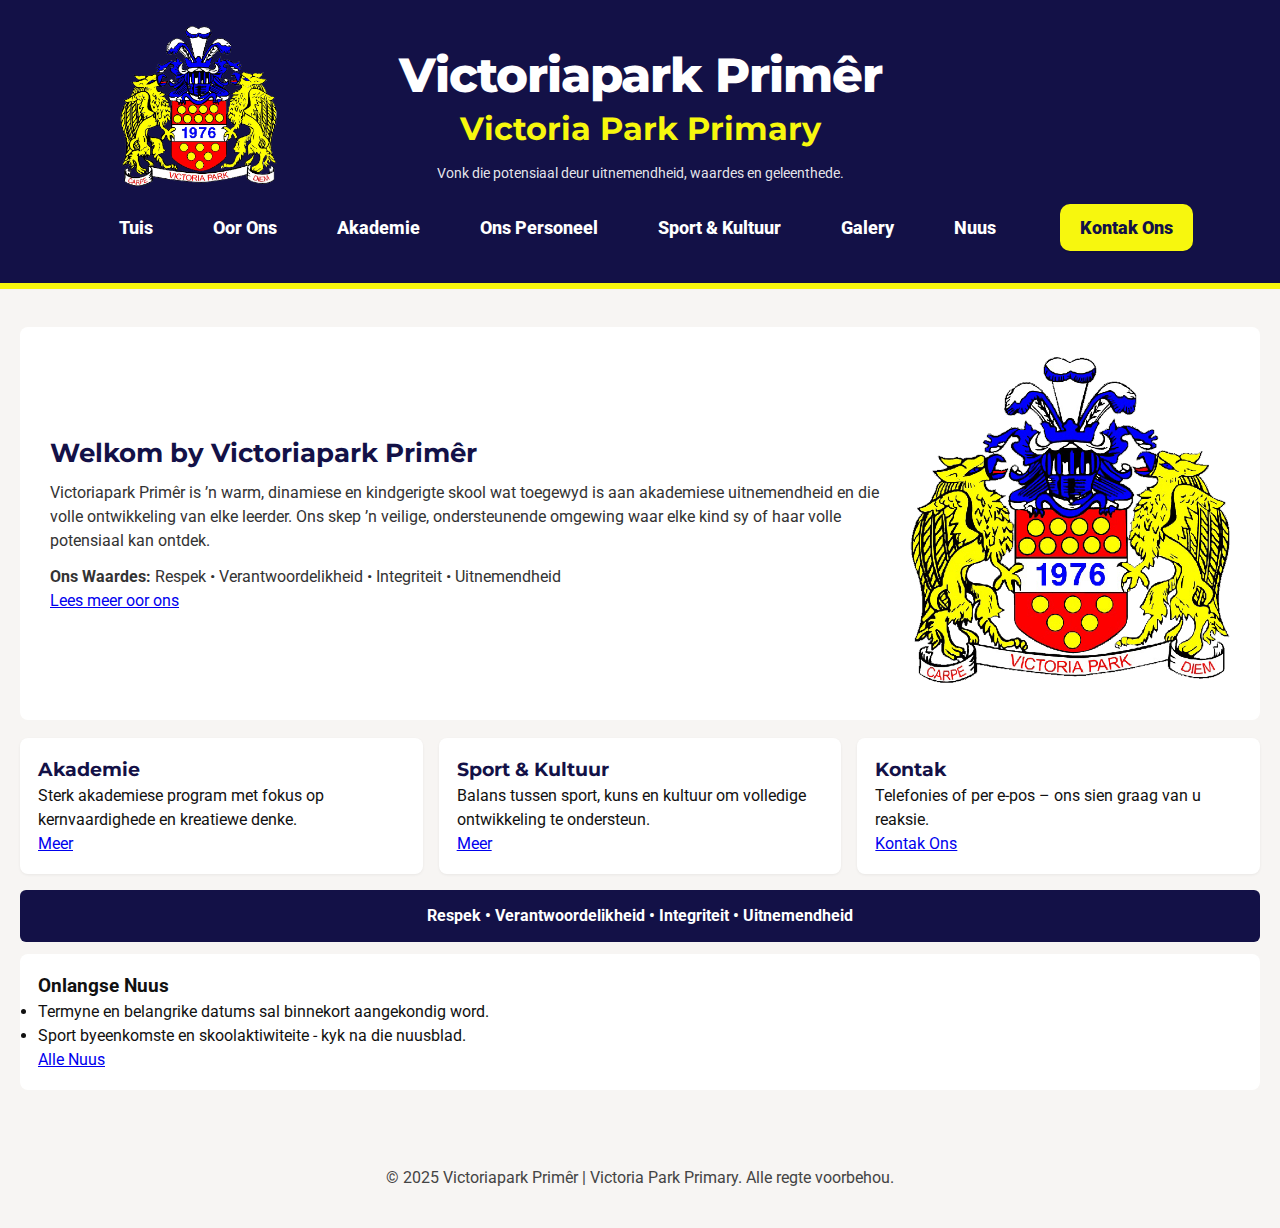
<file: index.html>
<!doctype html>
<html lang="af">
<head>
<meta charset="utf-8">
<meta name="viewport" content="width=device-width,initial-scale=1">
<title>Victoriapark Primêr - Tuis</title>
<link rel="stylesheet" href="assets/css/style.css">
</head>
<body>
<header class="header">
  <div class="container">
    <!-- top row: left logo | centered bilingual title | spacer the same width as logo -->
<div class="header-top">

  <a href="index.html" class="logo-link">
    <img src="assets/images/logo.png" alt="Victoria Park Logo" class="logo">
  </a>

  <div class="site-title">
    <h1 class="school-af">Victoriapark Primêr</h1>
    <h2 class="school-en">Victoria Park Primary</h2>
    <p class="tagline">Vonk die potensiaal deur uitnemendheid, waardes en geleenthede.</p>
  </div>

  <div class="logo-spacer" aria-hidden="true"></div>

</div>


    <!-- nav row: centered items, with Kontakt pinned at the far right -->
    <nav class="main-nav" role="navigation" aria-label="Main navigation">
      <a href="index.html">Tuis</a>
      <a href="about.html">Oor Ons</a>
      <a href="academics.html">Akademie</a>
      <a href="staff.html">Ons Personeel</a>
      <a href="sports.html">Sport &amp; Kultuur</a>
      <a href="gallery.html">Galery</a>
      <a href="news.html">Nuus</a>

      <!-- this button will be visually pinned to the right -->
      <a class="btn-yellow" href="contact.html">Kontak Ons</a>
    </nav>
  </div>

  <!-- thin yellow divider under the header -->
  <div class="header-bottom-line" aria-hidden="true"></div>
</header>

<main class="container">
  <section class="hero">
    <div class="hero-text">
      <h2>Welkom by Victoriapark Primêr</h2>
      <p>Victoriapark Primêr is ’n warm, dinamiese en kindgerigte skool wat toegewyd is aan akademiese uitnemendheid en die volle ontwikkeling van elke leerder. Ons skep ’n veilige, ondersteunende omgewing waar elke kind sy of haar volle potensiaal kan ontdek.</p>
      <p style="margin-top:12px"><strong>Ons Waardes:</strong> Respek • Verantwoordelikheid • Integriteit • Uitnemendheid</p>
      <p><a class="btn-yellow" href="about.html">Lees meer oor ons</a></p>
    </div>
    <div class="hero-image">
      <img src="assets/images/logo.png" alt="Skool Logo">
    </div>
  </section>

  <section class="info-row">
    <div class="card">
      <h3>Akademie</h3>
      <p>Sterk akademiese program met fokus op kernvaardighede en kreatiewe denke.</p>
      <p><a href="academics.html">Meer</a></p>
    </div>
    <div class="card">
      <h3>Sport & Kultuur</h3>
      <p>Balans tussen sport, kuns en kultuur om volledige ontwikkeling te ondersteun.</p>
      <p><a href="sports.html">Meer</a></p>
    </div>
    <div class="card">
      <h3>Kontak</h3>
      <p>Telefonies of per e-pos – ons sien graag van u reaksie.</p>
      <p><a href="contact.html">Kontak Ons</a></p>
    </div>
  </section>

  <div class="values">Respek • Verantwoordelikheid • Integriteit • Uitnemendheid</div>

  <section class="section">
    <h3>Onlangse Nuus</h3>
    <ul>
      <li>Termyne en belangrike datums sal binnekort aangekondig word.</li>
      <li>Sport byeenkomste en skoolaktiwiteite - kyk na die nuusblad.</li>
    </ul>
    <p><a href="news.html">Alle Nuus</a></p>
  </section>

</main>
<footer class="footer">
  <div class="container">
    <p>© 2025 Victoriapark Primêr | Victoria Park Primary. Alle regte voorbehou.</p>
  </div>
</footer>

</body>
</html>
</file>
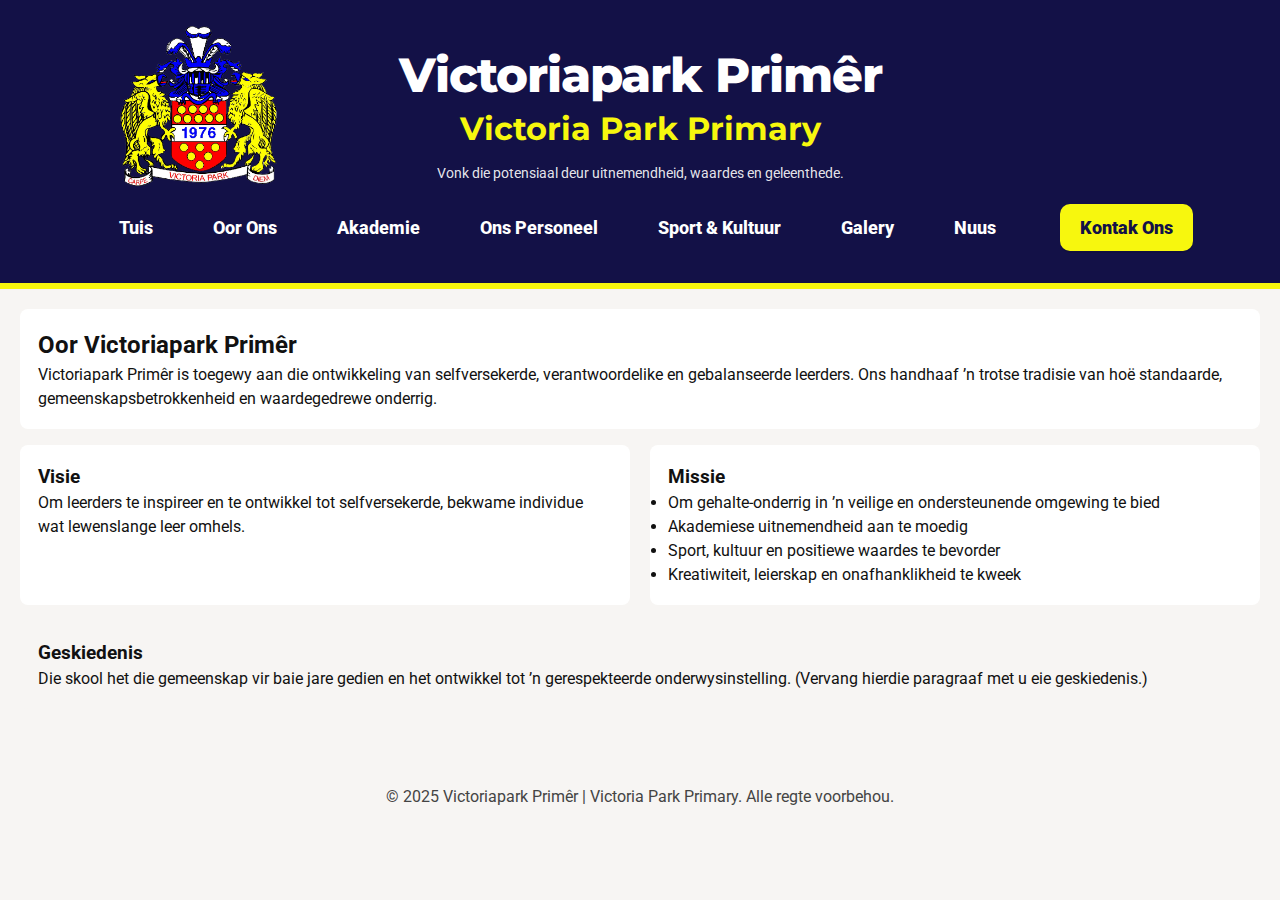
<file: about.html>
<!doctype html>
<html lang="af">
<head>
<meta charset="utf-8">
<meta name="viewport" content="width=device-width,initial-scale=1">
<title>Oor Ons - Victoriapark Primêr</title>
<link rel="stylesheet" href="assets/css/style.css">
</head>
<body>
<header class="header">
  <div class="container">
    <!-- top row: left logo | centered bilingual title | spacer the same width as logo -->
   <div class="header-top">

  <a href="index.html" class="logo-link">
    <img src="assets/images/logo.png" alt="Victoria Park Logo" class="logo">
  </a>

  <div class="site-title">
    <h1 class="school-af">Victoriapark Primêr</h1>
    <h2 class="school-en">Victoria Park Primary</h2>
    <p class="tagline">Vonk die potensiaal deur uitnemendheid, waardes en geleenthede.</p>
  </div>

  <div class="logo-spacer" aria-hidden="true"></div>
</div>


    <!-- nav row: centered items, with Kontakt pinned at the far right -->
    <nav class="main-nav" role="navigation" aria-label="Main navigation">
      <a href="index.html">Tuis</a>
      <a href="about.html">Oor Ons</a>
      <a href="academics.html">Akademie</a>
      <a href="staff.html">Ons Personeel</a>
      <a href="sports.html">Sport &amp; Kultuur</a>
      <a href="gallery.html">Galery</a>
      <a href="news.html">Nuus</a>

      <!-- this button will be visually pinned to the right -->
      <a class="btn-yellow" href="contact.html">Kontak Ons</a>
    </nav>
  </div>

  <!-- thin yellow divider under the header -->
  <div class="header-bottom-line" aria-hidden="true"></div>
</header>


<main class="container">
  <section class="section">
    <h2>Oor Victoriapark Primêr</h2>
    <p>Victoriapark Primêr is toegewy aan die ontwikkeling van selfversekerde, verantwoordelike en gebalanseerde leerders. Ons handhaaf ’n trotse tradisie van hoë standaarde, gemeenskapsbetrokkenheid en waardegedrewe onderrig.</p>
  </section>

  <div class="two-col">
    <div class="section">
      <h3>Visie</h3>
      <p>Om leerders te inspireer en te ontwikkel tot selfversekerde, bekwame individue wat lewenslange leer omhels.</p>
    </div>
    <div class="section">
      <h3>Missie</h3>
      <ul>
        <li>Om gehalte-onderrig in ’n veilige en ondersteunende omgewing te bied</li>
        <li>Akademiese uitnemendheid aan te moedig</li>
        <li>Sport, kultuur en positiewe waardes te bevorder</li>
        <li>Kreatiwiteit, leierskap en onafhanklikheid te kweek</li>
      </ul>
    </div>
  </div>

  <section class="section" style="margin-top:12px;background:var(--light)">
    <h3>Geskiedenis</h3>
    <p>Die skool het die gemeenskap vir baie jare gedien en het ontwikkel tot ’n gerespekteerde onderwysinstelling. (Vervang hierdie paragraaf met u eie geskiedenis.)</p>
  </section>

</main>
<footer class="footer">
  <div class="container">
    <p>© 2025 Victoriapark Primêr | Victoria Park Primary. Alle regte voorbehou.</p>
  </div>
</footer>

</body>
</html>
</file>
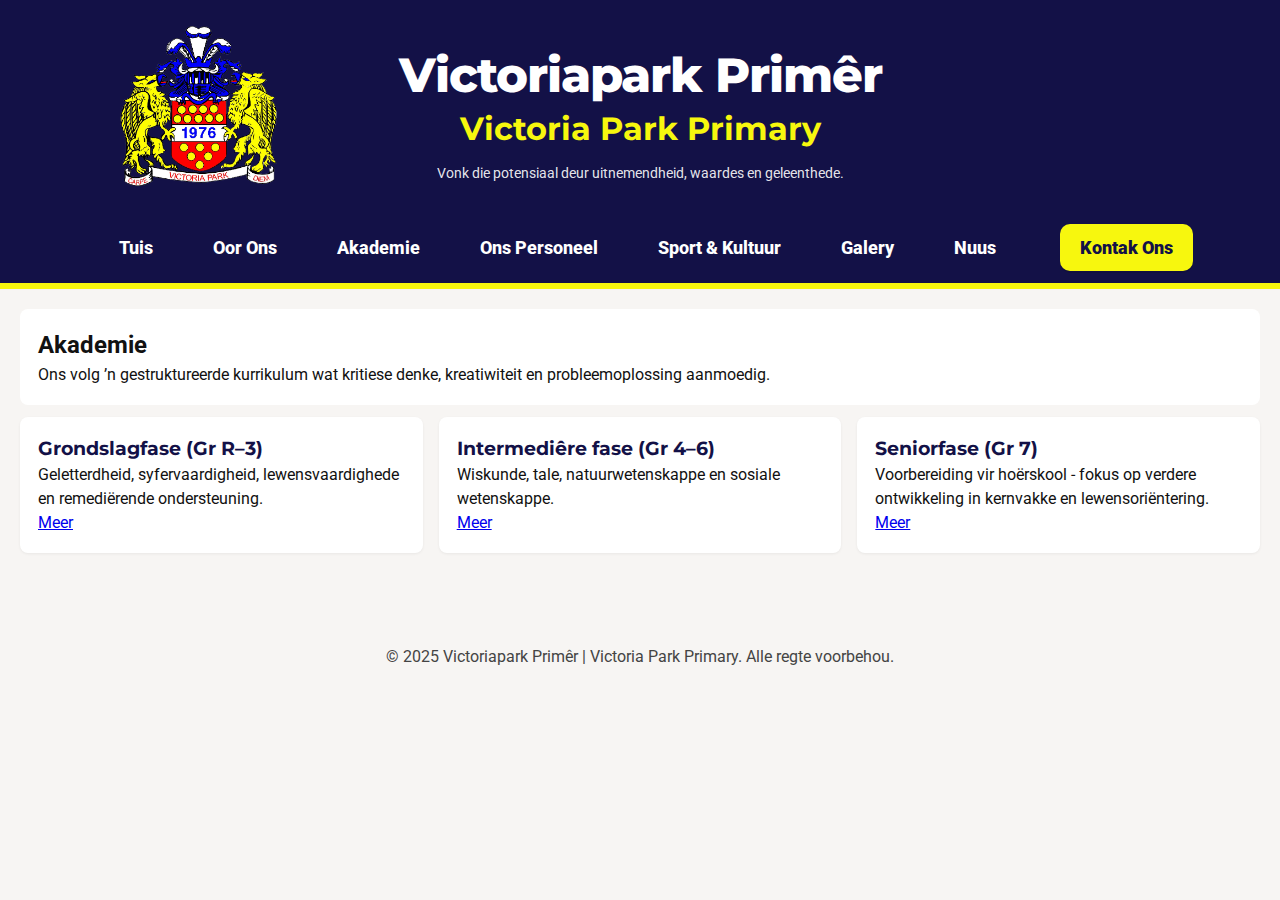
<file: academics.html>
<!doctype html>
<html lang="af">
<head>
<meta charset="utf-8">
<meta name="viewport" content="width=device-width,initial-scale=1">
<title>Akademie - Victoriapark Primêr</title>
<link rel="stylesheet" href="assets/css/style.css">
</head>
<body>
<header class="header">
  <div class="container">
    <!-- top row: left logo | centered bilingual title | spacer the same width as logo -->
    <div class="header-top">

  <a href="index.html" class="logo-link">
    <img src="assets/images/logo.png" alt="Victoria Park Logo" class="logo">
  </a>

  <div class="site-title">
    <h1 class="school-af">Victoriapark Primêr</h1>
    <h2 class="school-en">Victoria Park Primary</h2>
    <p class="tagline">Vonk die potensiaal deur uitnemendheid, waardes en geleenthede.</p>
  </div>

  <div class="logo-spacer" aria-hidden="true"></div>
</div>


      <!-- spacer keeps the title perfectly centered while logo sits left -->
      <div class="logo-spacer" aria-hidden="true"></div>
    </div>

    <!-- nav row: centered items, with Kontakt pinned at the far right -->
    <nav class="main-nav" role="navigation" aria-label="Main navigation">
      <a href="index.html">Tuis</a>
      <a href="about.html">Oor Ons</a>
      <a href="academics.html">Akademie</a>
      <a href="staff.html">Ons Personeel</a>
      <a href="sports.html">Sport &amp; Kultuur</a>
      <a href="gallery.html">Galery</a>
      <a href="news.html">Nuus</a>

      <!-- this button will be visually pinned to the right -->
      <a class="btn-yellow" href="contact.html">Kontak Ons</a>
    </nav>
  </div>

  <!-- thin yellow divider under the header -->
  <div class="header-bottom-line" aria-hidden="true"></div>
</header>


<main class="container">
  <section class="section">
    <h2>Akademie</h2>
    <p>Ons volg ’n gestruktureerde kurrikulum wat kritiese denke, kreatiwiteit en probleemoplossing aanmoedig.</p>
  </section>

  <div class="info-row" style="margin-top:12px">
    <div class="card">
      <h3>Grondslagfase (Gr R–3)</h3>
      <p>Geletterdheid, syfervaardigheid, lewensvaardighede en remediërende ondersteuning.</p>
      <p><a href="foundation.html">Meer</a></p>
    </div>
    <div class="card">
      <h3>Intermediêre fase (Gr 4–6)</h3>
      <p>Wiskunde, tale, natuurwetenskappe en sosiale wetenskappe.</p>
      <p><a href="intermediate.html">Meer</a></p>
    </div>
    <div class="card">
      <h3>Seniorfase (Gr 7)</h3>
      <p>Voorbereiding vir hoërskool - fokus op verdere ontwikkeling in kernvakke en lewensoriëntering.</p>
      <p><a href="senior.html">Meer</a></p>
    </div>
  </div>

</main>
<footer class="footer">
  <div class="container">
    <p>© 2025 Victoriapark Primêr | Victoria Park Primary. Alle regte voorbehou.</p>
  </div>
</footer>

</body>
</html>
</file>
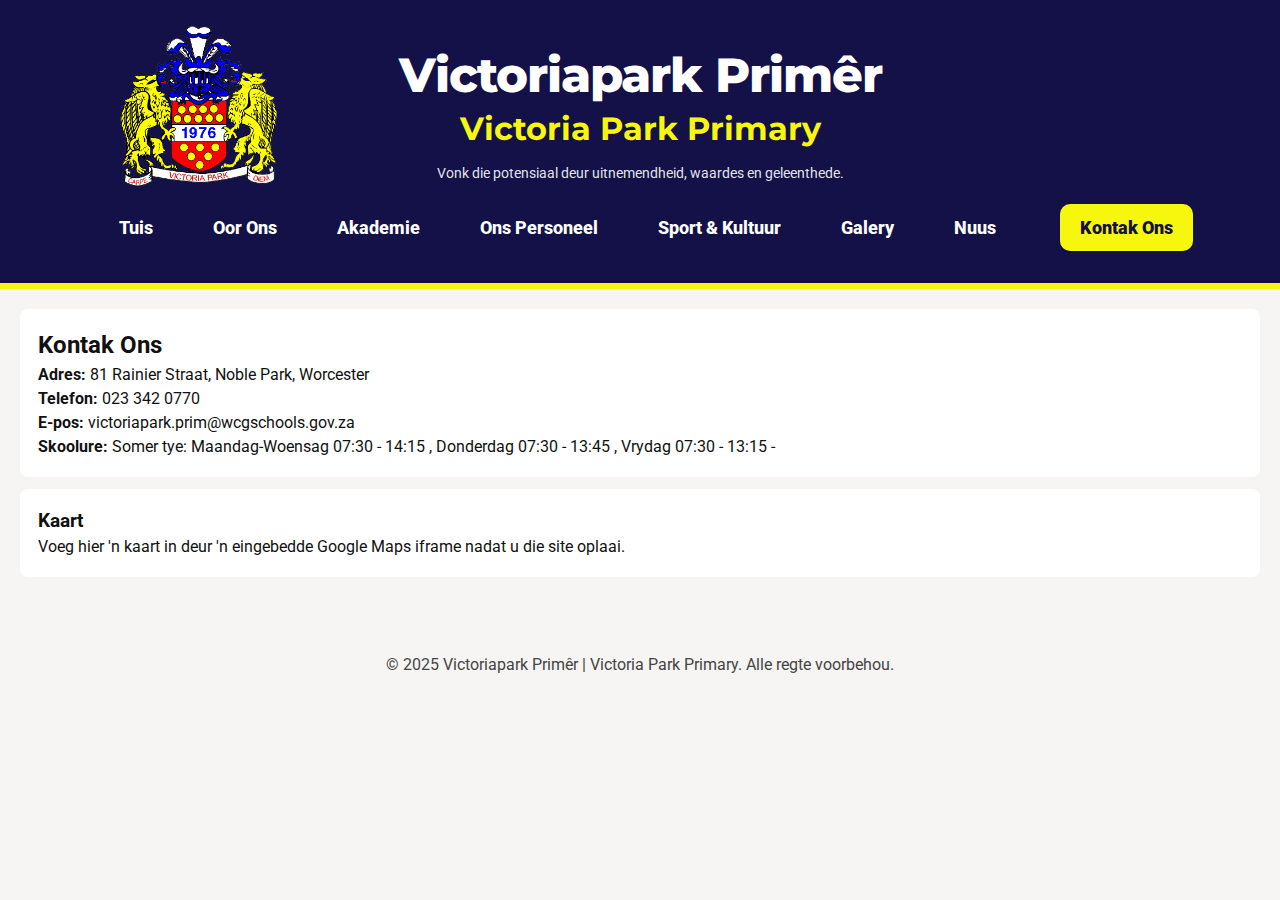
<file: contact.html>
<!doctype html>
<html lang="af">
<head>
<meta charset="utf-8">
<meta name="viewport" content="width=device-width,initial-scale=1">
<title>Kontak - Victoriapark Primêr</title>
<link rel="stylesheet" href="assets/css/style.css">
</head>
<body>
<header class="header">
  <div class="container">
    <!-- top row: left logo | centered bilingual title | spacer the same width as logo -->
    <div class="header-top">
      <img src="assets/images/logo.png" alt="Victoria Park Logo" class="logo">

      <div class="site-title">
        <h1 class="school-af">Victoriapark Primêr</h1>
        <h2 class="school-en">Victoria Park Primary</h2>
        <p class="tagline">Vonk die potensiaal deur uitnemendheid, waardes en geleenthede.</p>
      </div>

      <!-- spacer keeps the title perfectly centered while logo sits left -->
      <div class="logo-spacer" aria-hidden="true"></div>
    </div>

    <!-- nav row: centered items, with Kontakt pinned at the far right -->
    <nav class="main-nav" role="navigation" aria-label="Main navigation">
      <a href="index.html">Tuis</a>
      <a href="about.html">Oor Ons</a>
      <a href="academics.html">Akademie</a>
      <a href="staff.html">Ons Personeel</a>
      <a href="sports.html">Sport &amp; Kultuur</a>
      <a href="gallery.html">Galery</a>
      <a href="news.html">Nuus</a>

      <!-- this button will be visually pinned to the right -->
      <a class="btn-yellow" href="contact.html">Kontak Ons</a>
    </nav>
  </div>

  <!-- thin yellow divider under the header -->
  <div class="header-bottom-line" aria-hidden="true"></div>
</header>


<main class="container">
  <section class="section">
    <h2>Kontak Ons</h2>
    <p><strong>Adres:</strong> 81 Rainier Straat, Noble Park, Worcester</p>
    <p><strong>Telefon:</strong> 023 342 0770</p>
    <p><strong>E-pos:</strong> victoriapark.prim@wcgschools.gov.za</p>
    <p><strong>Skoolure:</strong> Somer tye: Maandag-Woensag 07:30 - 14:15 , Donderdag 07:30 - 13:45 , Vrydag 07:30 - 13:15 - </p>
  </section>

  <section class="section" style="margin-top:12px">
    <h3>Kaart</h3>
    <p>Voeg hier 'n kaart in deur 'n eingebedde Google Maps iframe nadat u die site oplaai.</p>
  </section>
</main>
<footer class="footer">
  <div class="container">
    <p>© 2025 Victoriapark Primêr | Victoria Park Primary. Alle regte voorbehou.</p>
  </div>
</footer>

</body>
</html>
</file>
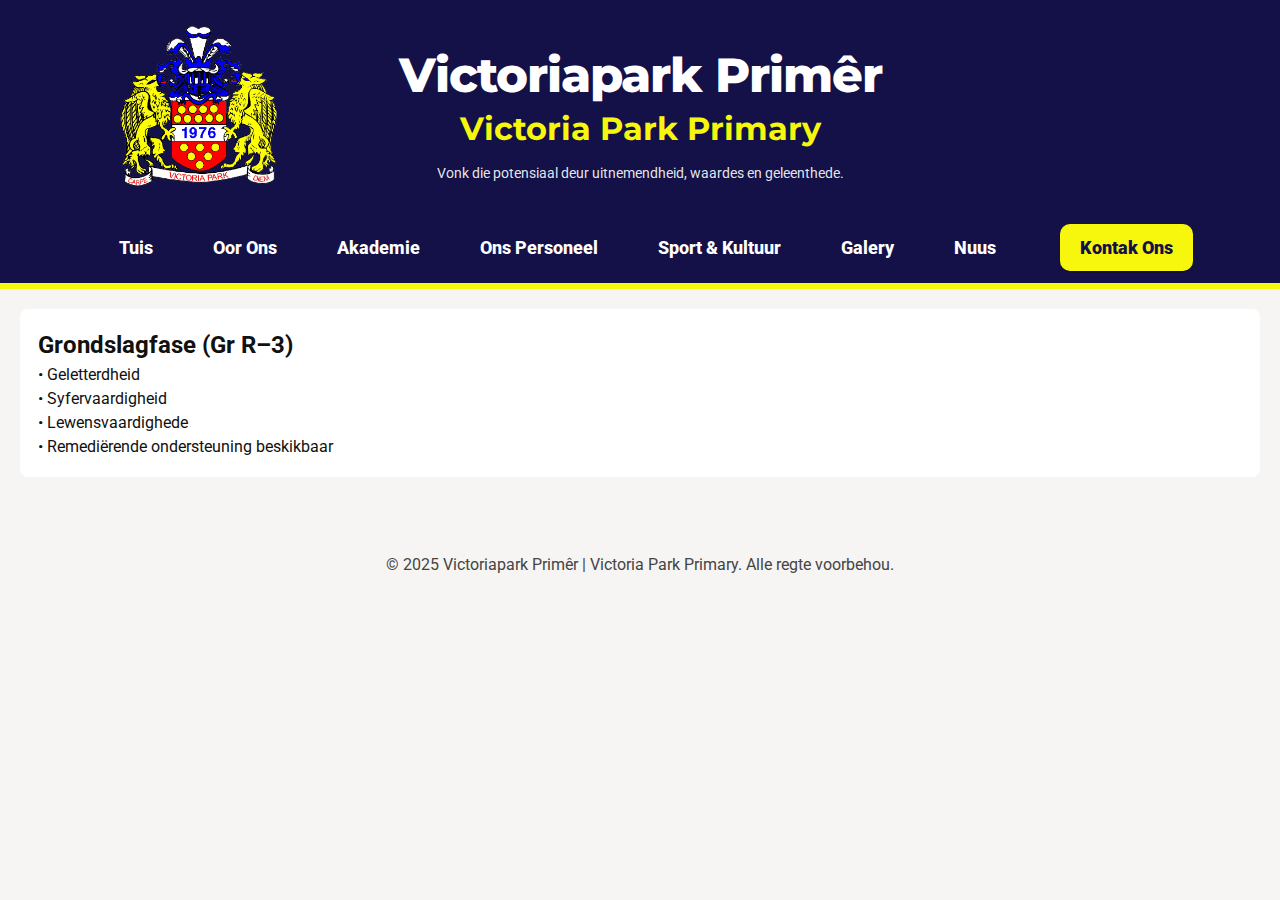
<file: foundation.html>
<!doctype html>
<html lang="af">
<head>
<meta charset="utf-8">
<meta name="viewport" content="width=device-width,initial-scale=1">
<title>Grondslagfase - Victoriapark Primêr</title>
<link rel="stylesheet" href="assets/css/style.css">
</head>
<body>
<header class="header">
  <div class="container">
    <!-- top row: left logo | centered bilingual title | spacer the same width as logo -->
    <div class="header-top">

  <a href="index.html" class="logo-link">
    <img src="assets/images/logo.png" alt="Victoria Park Logo" class="logo">
  </a>

  <div class="site-title">
    <h1 class="school-af">Victoriapark Primêr</h1>
    <h2 class="school-en">Victoria Park Primary</h2>
    <p class="tagline">Vonk die potensiaal deur uitnemendheid, waardes en geleenthede.</p>
  </div>

  <div class="logo-spacer" aria-hidden="true"></div>
</div>


      <!-- spacer keeps the title perfectly centered while logo sits left -->
      <div class="logo-spacer" aria-hidden="true"></div>
    </div>

    <!-- nav row: centered items, with Kontakt pinned at the far right -->
    <nav class="main-nav" role="navigation" aria-label="Main navigation">
      <a href="index.html">Tuis</a>
      <a href="about.html">Oor Ons</a>
      <a href="academics.html">Akademie</a>
      <a href="staff.html">Ons Personeel</a>
      <a href="sports.html">Sport &amp; Kultuur</a>
      <a href="gallery.html">Galery</a>
      <a href="news.html">Nuus</a>

      <!-- this button will be visually pinned to the right -->
      <a class="btn-yellow" href="contact.html">Kontak Ons</a>
    </nav>
  </div>

  <!-- thin yellow divider under the header -->
  <div class="header-bottom-line" aria-hidden="true"></div>
</header>


<main class="container">
  <section class="section">
    <h2>Grondslagfase (Gr R–3)</h2>
    <p>• Geletterdheid</p>
    <p>• Syfervaardigheid</p>
    <p>• Lewensvaardighede</p>
    <p>• Remediërende ondersteuning beskikbaar</p>
  </section>
</main>
<footer class="footer">
  <div class="container">
    <p>© 2025 Victoriapark Primêr | Victoria Park Primary. Alle regte voorbehou.</p>
  </div>
</footer>

</body>
</html>
</file>
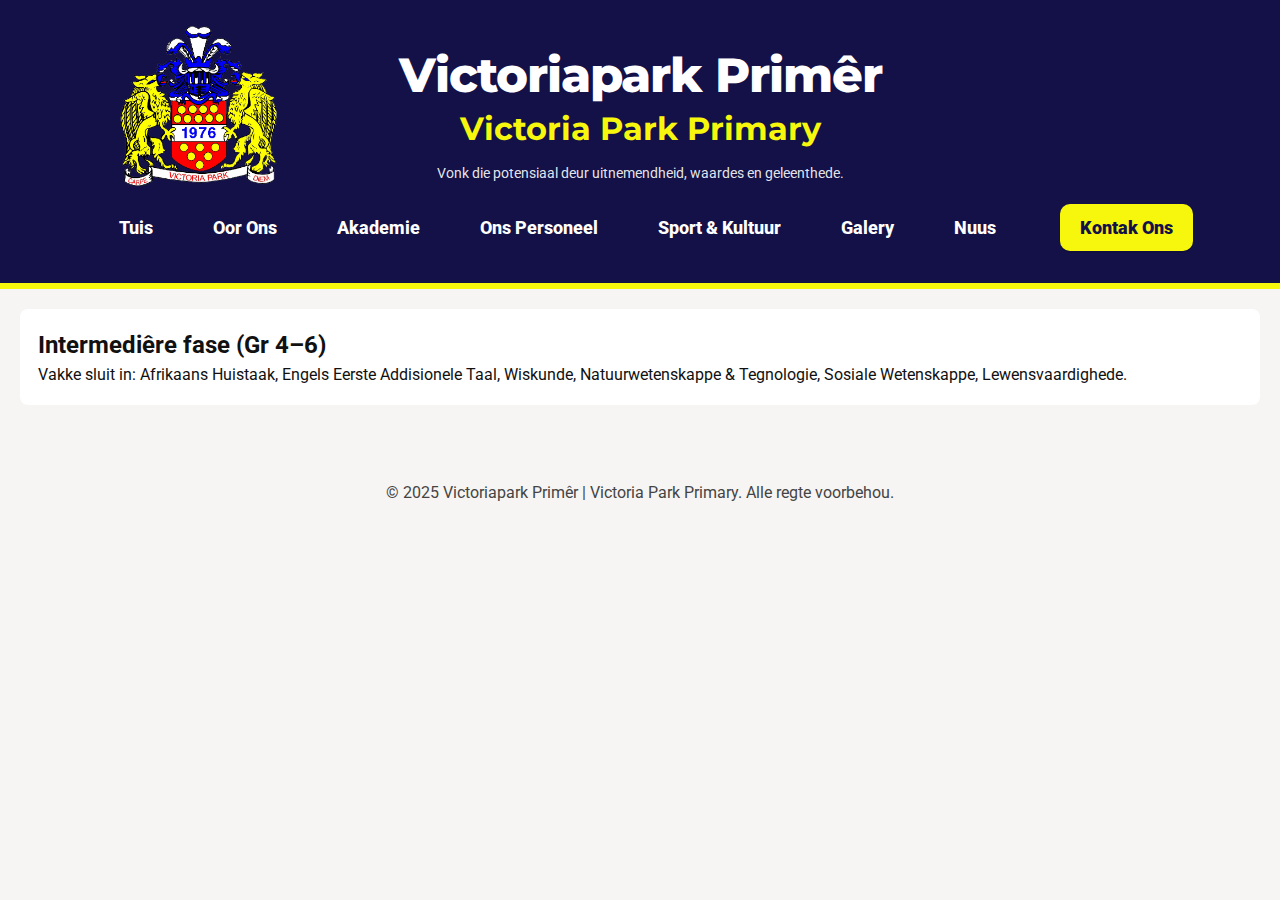
<file: intermediate.html>
<!doctype html>
<html lang="af">
<head>
<meta charset="utf-8">
<meta name="viewport" content="width=device-width,initial-scale=1">
<title>Tussenfase - Victoriapark Primêr</title>
<link rel="stylesheet" href="assets/css/style.css">
</head>
<body>
<header class="header">
  <div class="container">
    <!-- top row: left logo | centered bilingual title | spacer the same width as logo -->
    <div class="header-top">
      <img src="assets/images/logo.png" alt="Victoria Park Logo" class="logo">

      <div class="site-title">
        <h1 class="school-af">Victoriapark Primêr</h1>
        <h2 class="school-en">Victoria Park Primary</h2>
        <p class="tagline">Vonk die potensiaal deur uitnemendheid, waardes en geleenthede.</p>
      </div>

      <!-- spacer keeps the title perfectly centered while logo sits left -->
      <div class="logo-spacer" aria-hidden="true"></div>
    </div>

    <!-- nav row: centered items, with Kontakt pinned at the far right -->
    <nav class="main-nav" role="navigation" aria-label="Main navigation">
      <a href="index.html">Tuis</a>
      <a href="about.html">Oor Ons</a>
      <a href="academics.html">Akademie</a>
      <a href="staff.html">Ons Personeel</a>
      <a href="sports.html">Sport &amp; Kultuur</a>
      <a href="gallery.html">Galery</a>
      <a href="news.html">Nuus</a>

      <!-- this button will be visually pinned to the right -->
      <a class="btn-yellow" href="contact.html">Kontak Ons</a>
    </nav>
  </div>

  <!-- thin yellow divider under the header -->
  <div class="header-bottom-line" aria-hidden="true"></div>
</header>

<main class="container">
  <section class="section">
    <h2>Intermediêre fase (Gr 4–6)</h2>
    <p>Vakke sluit in: Afrikaans Huistaak, Engels Eerste Addisionele Taal, Wiskunde, Natuurwetenskappe & Tegnologie, Sosiale Wetenskappe, Lewensvaardighede.</p>
  </section>
</main>
<footer class="footer">
  <div class="container">
    <p>© 2025 Victoriapark Primêr | Victoria Park Primary. Alle regte voorbehou.</p>
  </div>
</footer>

</body>
</html>
</file>
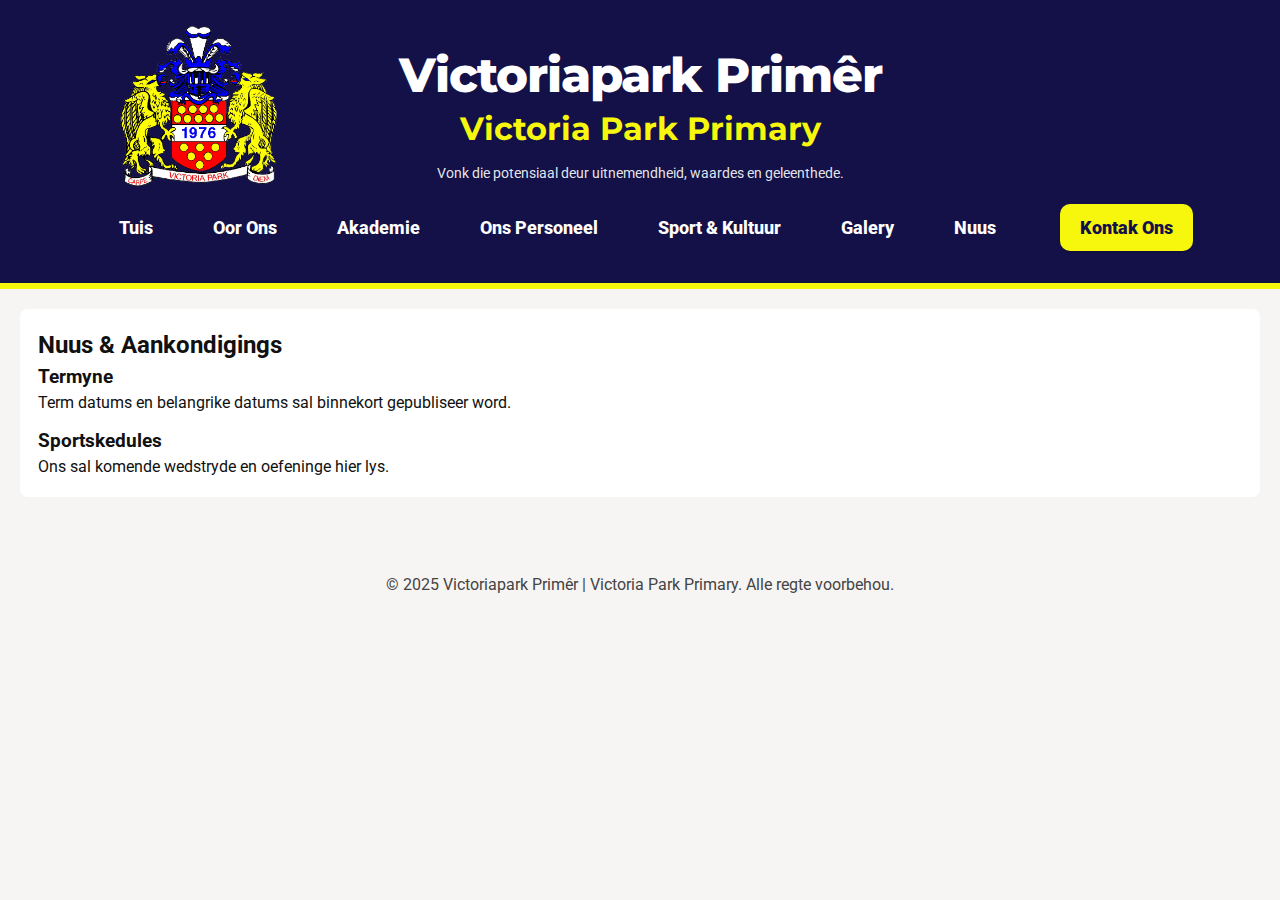
<file: news.html>
<!doctype html>
<html lang="af">
<head>
<meta charset="utf-8">
<meta name="viewport" content="width=device-width,initial-scale=1">
<title>Nuus - Victoriapark Primêr</title>
<link rel="stylesheet" href="assets/css/style.css">
</head>
<body>
<header class="header">
  <div class="container">
    <!-- top row: left logo | centered bilingual title | spacer the same width as logo -->
   <div class="header-top">

  <a href="index.html" class="logo-link">
    <img src="assets/images/logo.png" alt="Victoria Park Logo" class="logo">
  </a>

  <div class="site-title">
    <h1 class="school-af">Victoriapark Primêr</h1>
    <h2 class="school-en">Victoria Park Primary</h2>
    <p class="tagline">Vonk die potensiaal deur uitnemendheid, waardes en geleenthede.</p>
  </div>

  <div class="logo-spacer" aria-hidden="true"></div>
</div>


    <!-- nav row: centered items, with Kontakt pinned at the far right -->
    <nav class="main-nav" role="navigation" aria-label="Main navigation">
      <a href="index.html">Tuis</a>
      <a href="about.html">Oor Ons</a>
      <a href="academics.html">Akademie</a>
      <a href="staff.html">Ons Personeel</a>
      <a href="sports.html">Sport &amp; Kultuur</a>
      <a href="gallery.html">Galery</a>
      <a href="news.html">Nuus</a>

      <!-- this button will be visually pinned to the right -->
      <a class="btn-yellow" href="contact.html">Kontak Ons</a>
    </nav>
  </div>

  <!-- thin yellow divider under the header -->
  <div class="header-bottom-line" aria-hidden="true"></div>
</header>


<main class="container">
  <section class="section">
    <h2>Nuus & Aankondigings</h2>
    <article>
      <h3>Termyne</h3>
      <p>Term datums en belangrike datums sal binnekort gepubliseer word.</p>
    </article>
    <article style="margin-top:12px">
      <h3>Sportskedules</h3>
      <p>Ons sal komende wedstryde en oefeninge hier lys.</p>
    </article>
  </section>
</main>
<footer class="footer">
  <div class="container">
    <p>© 2025 Victoriapark Primêr | Victoria Park Primary. Alle regte voorbehou.</p>
  </div>
</footer>

</body>
</html>
</file>
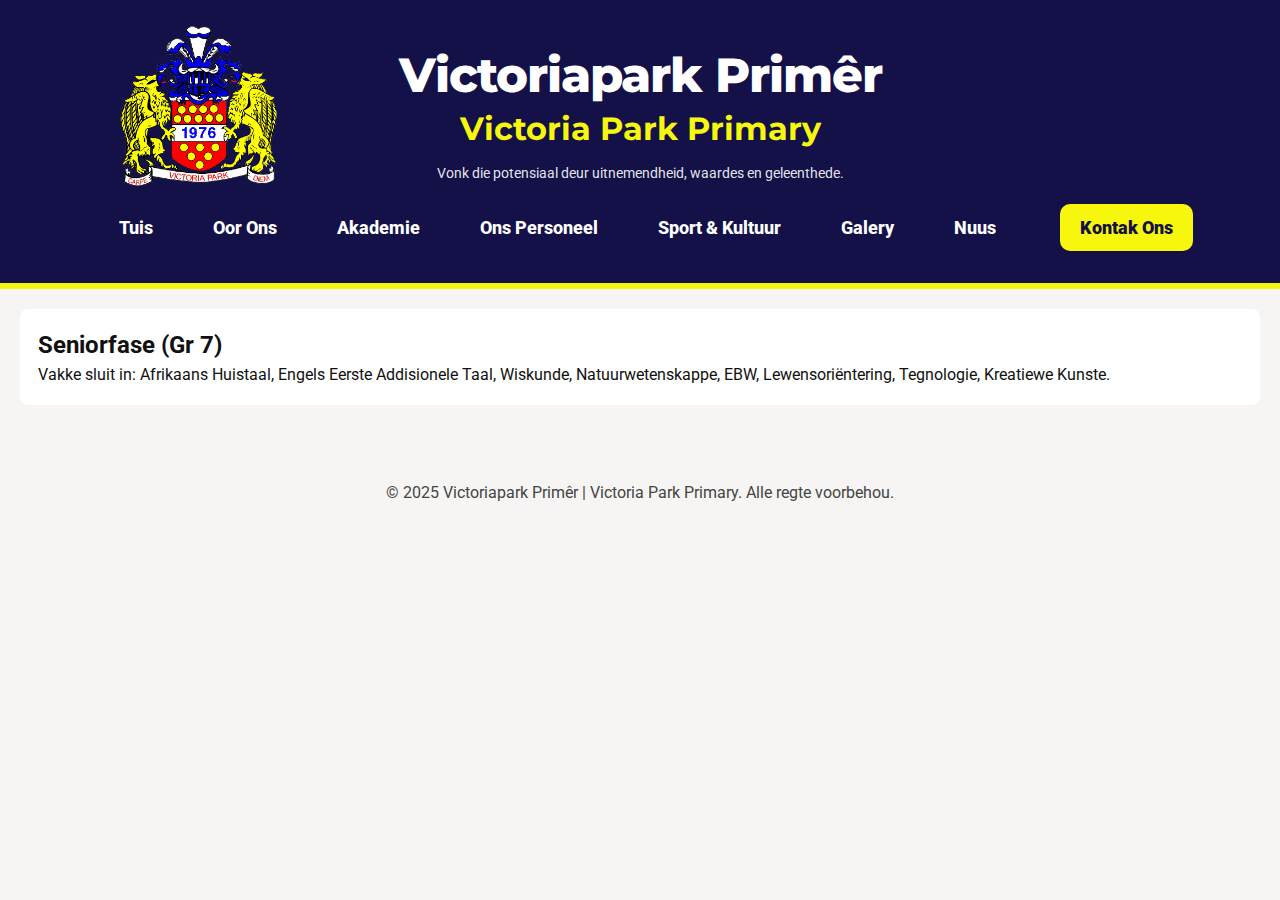
<file: senior.html>
<!doctype html>
<html lang="af">
<head>
<meta charset="utf-8">
<meta name="viewport" content="width=device-width,initial-scale=1">
<title>Seniorfase - Victoriapark Primêr</title>
<link rel="stylesheet" href="assets/css/style.css">
</head>
<body>
<header class="header">
  <div class="container">
    <!-- top row: left logo | centered bilingual title | spacer the same width as logo -->
    <div class="header-top">

  <a href="index.html" class="logo-link">
    <img src="assets/images/logo.png" alt="Victoria Park Logo" class="logo">
  </a>

  <div class="site-title">
    <h1 class="school-af">Victoriapark Primêr</h1>
    <h2 class="school-en">Victoria Park Primary</h2>
    <p class="tagline">Vonk die potensiaal deur uitnemendheid, waardes en geleenthede.</p>
  </div>

  <div class="logo-spacer" aria-hidden="true"></div>
</div>


    <!-- nav row: centered items, with Kontakt pinned at the far right -->
    <nav class="main-nav" role="navigation" aria-label="Main navigation">
      <a href="index.html">Tuis</a>
      <a href="about.html">Oor Ons</a>
      <a href="academics.html">Akademie</a>
      <a href="staff.html">Ons Personeel</a>
      <a href="sports.html">Sport &amp; Kultuur</a>
      <a href="gallery.html">Galery</a>
      <a href="news.html">Nuus</a>

      <!-- this button will be visually pinned to the right -->
      <a class="btn-yellow" href="contact.html">Kontak Ons</a>
    </nav>
  </div>

  <!-- thin yellow divider under the header -->
  <div class="header-bottom-line" aria-hidden="true"></div>
</header>


<main class="container">
  <section class="section">
    <h2>Seniorfase (Gr 7)</h2>
    <p>Vakke sluit in: Afrikaans Huistaal, Engels Eerste Addisionele Taal, Wiskunde, Natuurwetenskappe, EBW, Lewensoriëntering, Tegnologie, Kreatiewe Kunste.</p>
  </section>
</main>
<footer class="footer">
  <div class="container">
    <p>© 2025 Victoriapark Primêr | Victoria Park Primary. Alle regte voorbehou.</p>
  </div>
</footer>

</body>
</html>
</file>
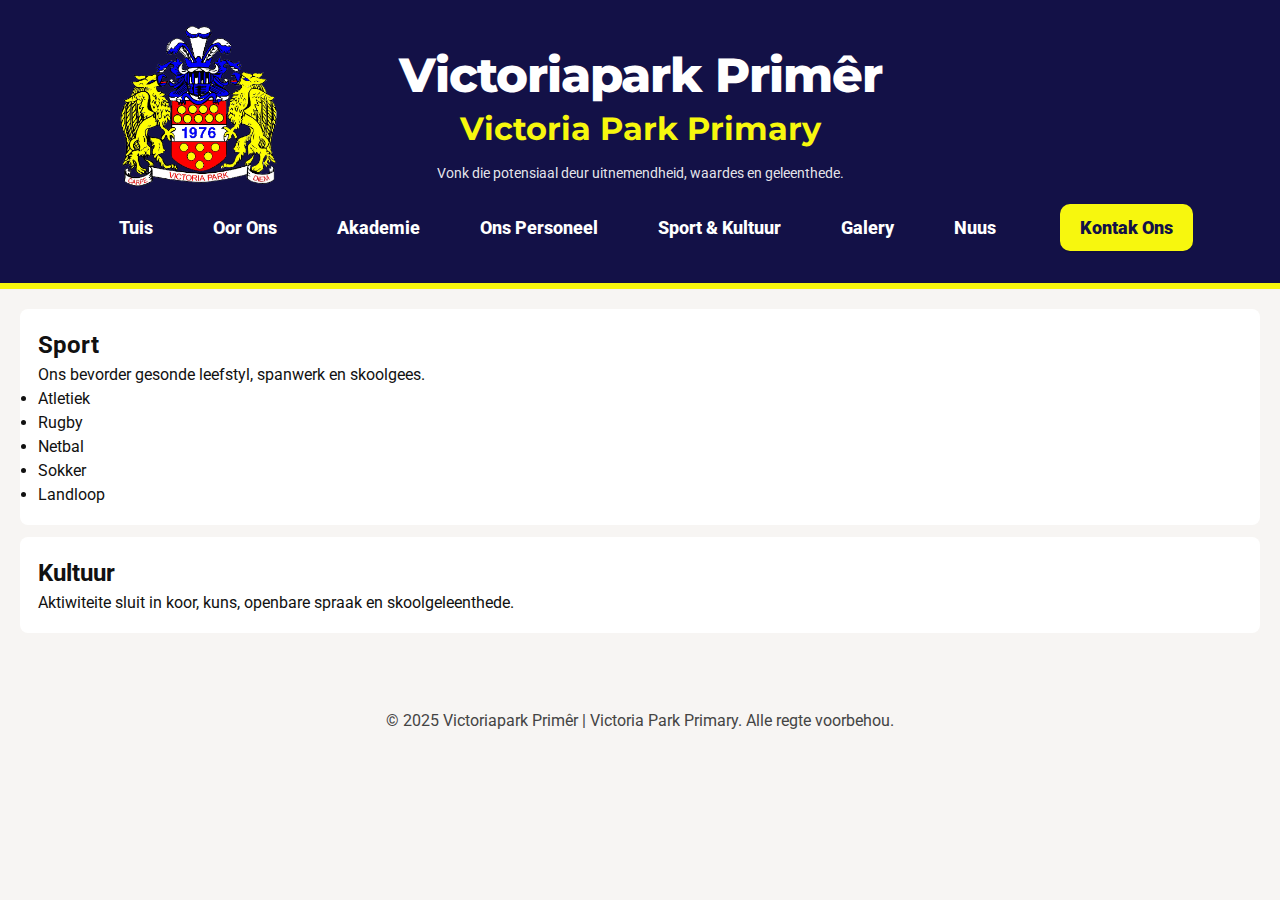
<file: sports.html>
<!doctype html>
<html lang="af">
<head>
<meta charset="utf-8">
<meta name="viewport" content="width=device-width,initial-scale=1">
<title>Sport & Kultuur - Victoriapark Primêr</title>
<link rel="stylesheet" href="assets/css/style.css">
</head>
<body>
<header class="header">
  <div class="container">
    <!-- top row: left logo | centered bilingual title | spacer the same width as logo -->
    <div class="header-top">

  <a href="index.html" class="logo-link">
    <img src="assets/images/logo.png" alt="Victoria Park Logo" class="logo">
  </a>

  <div class="site-title">
    <h1 class="school-af">Victoriapark Primêr</h1>
    <h2 class="school-en">Victoria Park Primary</h2>
    <p class="tagline">Vonk die potensiaal deur uitnemendheid, waardes en geleenthede.</p>
  </div>

  <div class="logo-spacer" aria-hidden="true"></div>
</div>

    <!-- nav row: centered items, with Kontakt pinned at the far right -->
    <nav class="main-nav" role="navigation" aria-label="Main navigation">
      <a href="index.html">Tuis</a>
      <a href="about.html">Oor Ons</a>
      <a href="academics.html">Akademie</a>
      <a href="staff.html">Ons Personeel</a>
      <a href="sports.html">Sport &amp; Kultuur</a>
      <a href="gallery.html">Galery</a>
      <a href="news.html">Nuus</a>

      <!-- this button will be visually pinned to the right -->
      <a class="btn-yellow" href="contact.html">Kontak Ons</a>
    </nav>
  </div>

  <!-- thin yellow divider under the header -->
  <div class="header-bottom-line" aria-hidden="true"></div>
</header>


<main class="container">
  <section class="section">
    <h2>Sport</h2>
    <p>Ons bevorder gesonde leefstyl, spanwerk en skoolgees.</p>
    <ul>
      <li>Atletiek</li>
      <li>Rugby</li>
      <li>Netbal</li>
      <li>Sokker</li>
      <li>Landloop</li>
    </ul>
  </section>

  <section class="section" style="margin-top:12px">
    <h2>Kultuur</h2>
    <p>Aktiwiteite sluit in koor, kuns, openbare spraak en skoolgeleenthede.</p>
  </section>
</main>
<footer class="footer">
  <div class="container">
    <p>© 2025 Victoriapark Primêr | Victoria Park Primary. Alle regte voorbehou.</p>
  </div>
</footer>

</body>
</html>
</file>
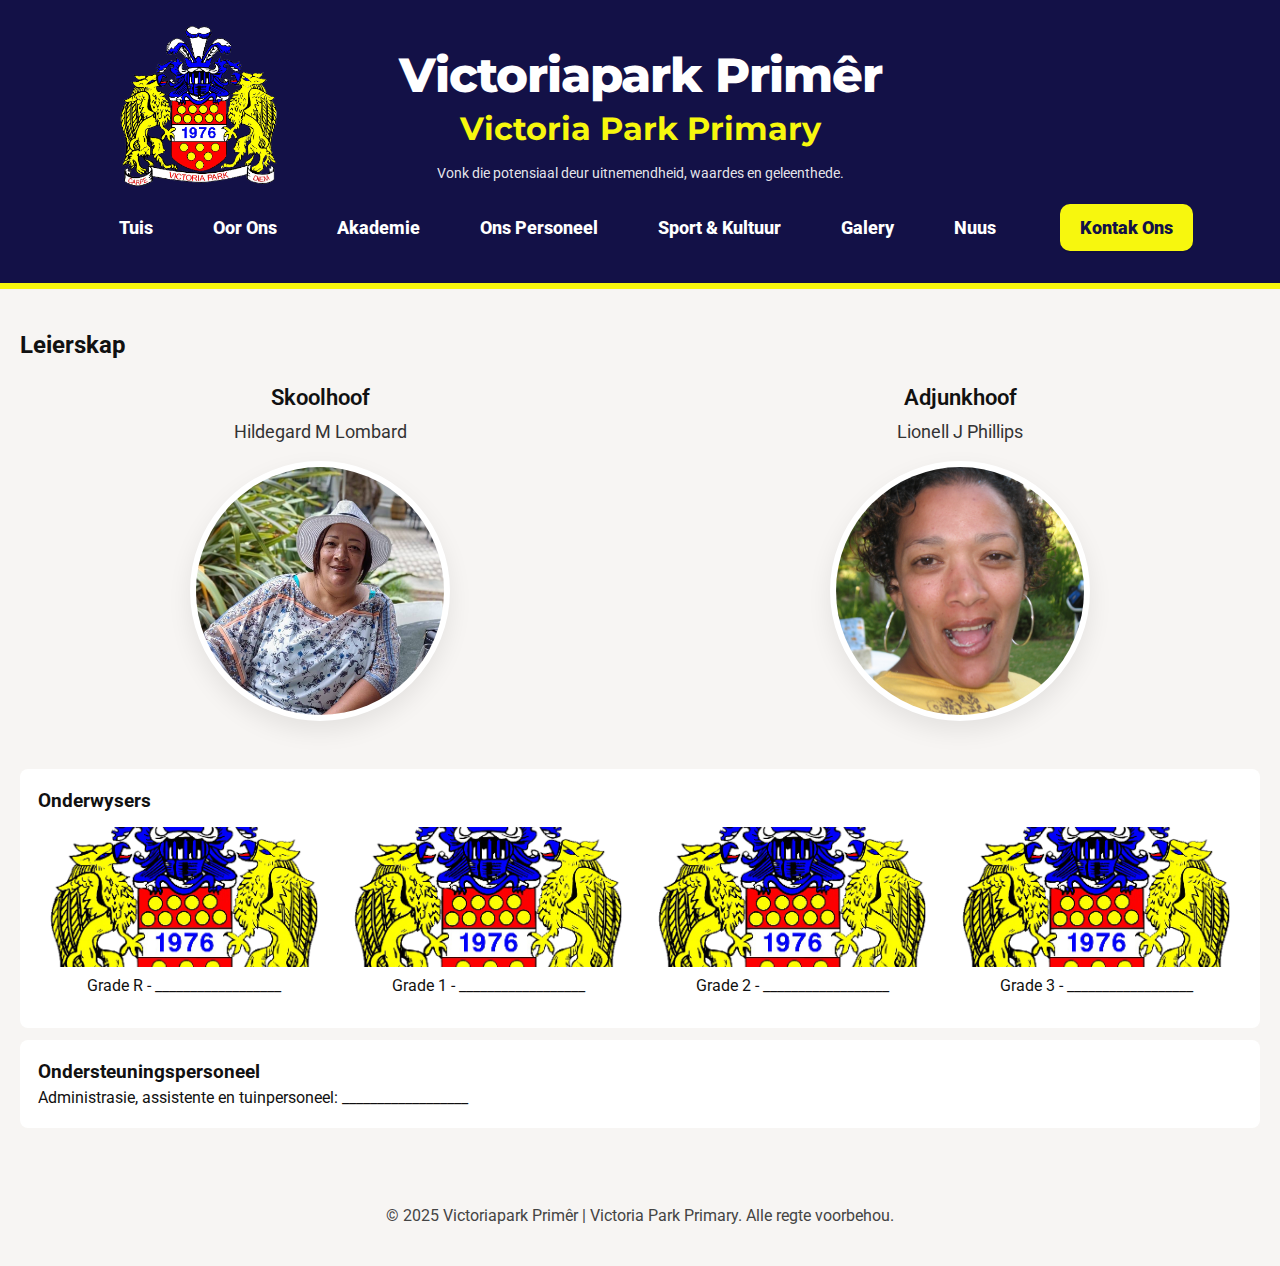
<file: staff.html>
<!doctype html>
<html lang="af">
<head>
  <meta charset="utf-8">
  <meta name="viewport" content="width=device-width,initial-scale=1">
  <title>Ons Personeel - Victoriapark Primêr</title>
  <link rel="stylesheet" href="assets/css/style.css">
</head>
<body>
<header class="header">
  <div class="container">
    <div class="header-top">
      <a href="index.html" class="logo-link">
        <img src="assets/images/logo.png" alt="Victoria Park Logo" class="logo">
      </a>

      <div class="site-title">
        <h1 class="school-af">Victoriapark Primêr</h1>
        <h2 class="school-en">Victoria Park Primary</h2>
        <p class="tagline">Vonk die potensiaal deur uitnemendheid, waardes en geleenthede.</p>
      </div>

      <div class="logo-spacer" aria-hidden="true"></div>
    </div>

    <nav class="main-nav" role="navigation" aria-label="Main navigation">
      <a href="index.html">Tuis</a>
      <a href="about.html">Oor Ons</a>
      <a href="academics.html">Akademie</a>
      <a href="staff.html">Ons Personeel</a>
      <a href="sports.html">Sport &amp; Kultuur</a>
      <a href="gallery.html">Galery</a>
      <a href="news.html">Nuus</a>
      <a class="btn-yellow" href="contact.html">Kontak Ons</a>
    </nav>
  </div>

  <div class="header-bottom-line" aria-hidden="true"></div>
</header>

<main class="container">

  <!-- Leadership block -->
  <section aria-labelledby="leadership" class="section--leadership" style="margin:18px 0;">
    <h2 id="leadership" class="section-title" style="margin-bottom:18px;">Leierskap</h2>

    <div class="leaders">
      <!-- Principal -->
      <div class="leader">
        <h3>Skoolhoof</h3>
        <p class="leader-name">Hildegard M Lombard</p>
        <img src="assets/images/staff/410156690_7630137223667642_4318337295859097017_n.jpg"
             alt="Hildegard M Lombard"
             class="staff-photo">
      </div>

      <!-- Deputy -->
      <div class="leader">
        <h3>Adjunkhoof</h3>
        <p class="leader-name">Lionell J Phillips</p>
        <img src="assets/images/staff/IMG_7012.JPG"
             alt="Lionell J. Phillips"
             class="staff-photo">
      </div>
    </div>
  </section>

  <!-- Teachers -->
  <section class="section" style="margin-top:12px">
    <h3>Onderwysers</h3>
    <div class="staff-grid">
      <div class="staff-card"><img src="assets/images/logo.png" alt=""><p>Grade R - __________________</p></div>
      <div class="staff-card"><img src="assets/images/logo.png" alt=""><p>Grade 1 - __________________</p></div>
      <div class="staff-card"><img src="assets/images/logo.png" alt=""><p>Grade 2 - __________________</p></div>
      <div class="staff-card"><img src="assets/images/logo.png" alt=""><p>Grade 3 - __________________</p></div>
      <!-- add more staff-card entries as needed -->
    </div>
  </section>

  <!-- Support staff -->
  <section class="section" style="margin-top:12px">
    <h3>Ondersteuningspersoneel</h3>
    <p>Administrasie, assistente en tuinpersoneel: __________________</p>
  </section>

</main>

<footer class="footer">
  <div class="container">
    <p>© 2025 Victoriapark Primêr | Victoria Park Primary. Alle regte voorbehou.</p>
  </div>
</footer>

</body>
</html>
</file>
<file: assets/css/style.css>
/* ================================================================
   Victoria Park Primary – Complete CSS (with final header)
   Replaces previous style.css header rules with the corrected header
   ================================================================ */

/* Google Fonts */
@import url('https://fonts.googleapis.com/css2?family=Montserrat:wght@400;600;700;800&family=Roboto:wght@300;400;700&display=swap');

/* -------------------------
   Root variables & base
   ------------------------- */
:root{
  --blue:#131147;
  --yellow:#F7F70E;
  --light:#F7F5F3;
  --red:#F10606;

  /* header layout helpers */
  --container-max:1100px;
}

/* Reset & Base */
*{box-sizing:border-box;margin:0;padding:0}
html,body{
  font-family:Roboto, Arial, sans-serif;
  background:var(--light);
  color:#111;
  line-height:1.5;
}
.container{
  max-width:var(--container-max);
  margin:0 auto;
  padding:20px;
}

/* ============================================================
   FINAL HEADER – (replace all previous header rules with this)
   - absolutely positioned crest on left
   - perfectly centered bilingual title
   - centered nav row, Kontak Ons pill pinned to right edge
   ============================================================ */

:root{
  --vp-blue: var(--blue);
  --vp-yellow: var(--yellow);
  --container-max: var(--container-max);
}

/* Base header shell */
.header {
  background: var(--vp-blue);
  color: #fff;
  position: relative;
  border: 0;
  overflow: visible;
}

/* Top area: keep centered container but position logo absolutely */
.header .header-top {
  position: relative;              /* anchor for absolute logo */
  max-width: var(--container-max);
  margin: 0 auto;
  padding: 20px 24px 6px 24px;     /* top / right / bottom / left */
  box-sizing: border-box;
}

/* Crest/logo - absolutely placed inside the container on the left */
.header .header-top img.logo {
  position: absolute;
  left: 100px;                          /* align to left edge of container */
  top: 6px;
  height: 200px;                    /* tuned default: change to 180/220 if you prefer */
  width: auto;
  object-fit: contain;
  display: block;
  z-index: 5;
}

/* hide spacer (not needed when logo is absolute) */
.header .header-top .logo-spacer { display: none !important; }

/* Title block - centered in the container (unaffected by logo) */
.site-title {
  margin: 6px auto 0 auto;
  text-align: center;
  padding-top: 6px;
  max-width: calc(var(--container-max) - 140px); /* leaves breathing room for logo/pill */
  box-sizing: border-box;
}

/* Title sizes (tuned to your screenshot) */
.site-title .school-af {
  font-family: 'Montserrat', sans-serif;
  font-weight: 800;
  font-size: 56px;
  line-height: 0.98;
  margin: 0;
  color: #fff;
  letter-spacing: -1px;
}
.site-title .school-en {
  font-family: 'Montserrat', sans-serif;
  font-weight: 700;
  font-size: 36px;
  margin: 6px 0 0 0;
  color: var(--vp-yellow);
}
.site-title .tagline {
  margin-top: 10px;
  font-size: 14px;
  color: rgba(255,255,255,0.90);
}

/* Nav row: centered links, single row (no wrap) */
.main-nav {
  max-width: var(--container-max);
  margin: 0 auto;
  display: flex;
  justify-content: center;        /* centers links inside the content column */
  align-items: center;
  gap: 28px;
  padding: 14px 24px 12px 24px;
  position: relative;             /* for absolute pill */
  box-sizing: border-box;
  white-space: nowrap;            /* try to avoid wrapping */
}

/* nav links (direct children) */
.main-nav > a {
  color: #fff;
  text-decoration: none;
  font-weight: 800;
  font-size: 20px;
  padding: 6px 8px;
  display: inline-block;
  white-space: nowrap;            /* prevent breaks inside links */
}

/* ensure nav doesn't wrap — if viewport too narrow links will overflow horizontally */
.main-nav { flex-wrap: nowrap; }

/* Kontak Ons pill pinned to the right edge of the content column */
.main-nav .btn-yellow {
  position: absolute;
  right: calc((100% - var(--container-max)) / 2 + 16px); /* align to container's right edge + small offset */
  top: 50%;
  transform: translateY(-50%);
  background: var(--vp-yellow);
  color: var(--vp-blue);
  padding: 10px 16px;
  border-radius: 10px;
  font-weight: 900;
  font-size: 18px;
  box-shadow: 0 2px 0 rgba(0,0,0,0.06);
  text-decoration: none;
  white-space: nowrap;
  z-index: 6;
}

/* Thin yellow divider below header (full width) */
.header .header-bottom-line {
  height: 6px;
  background: var(--vp-yellow);
  width: 100%;
  margin: 0;
  display: block;
}

/* remove any stray pseudo-elements that drew the tiny top-right bar */
.header::before, .header::after { display: none !important; }

/* ============================================================
   HERO SECTION (kept from original)
   ============================================================ */

.hero{background:#fff;padding:30px;border-radius:8px;margin:18px 0;display:flex;gap:24px;align-items:center}
.hero .hero-text{flex:1}
.hero h2{font-family:Montserrat;font-size:26px;color:var(--blue);margin-bottom:8px}
.hero p{color:#333}
.hero .hero-image img{max-width:320px;border-radius:8px}

/* ============================================================
   INFO CARDS (kept from original)
   ============================================================ */

.info-row{display:flex;gap:16px;margin:16px 0}
.card{background:#fff;padding:18px;border-radius:8px;flex:1;box-shadow:0 1px 3px rgba(0,0,0,0.06)}
.card h3{color:var(--blue);font-family:Montserrat}

/* Values strip */
.values{background:var(--blue);color:#fff;padding:14px;border-radius:6px;margin:12px 0;text-align:center;font-weight:700}

/* Two column layouts for pages */
.two-col{display:grid;grid-template-columns:1fr 1fr;gap:20px;margin:16px 0}
.section{background:#fff;padding:18px;border-radius:8px}

/* Staff grid */
.staff-grid{display:grid;grid-template-columns:repeat(auto-fit,minmax(180px,1fr));gap:12px}
.staff-card{background:#fff;padding:12px;border-radius:8px;text-align:center}
.staff-card img{width:100%;height:140px;object-fit:cover;border-radius:6px}

/* Footer */
.footer{text-align:center;color:#444;padding:18px;margin-top:18px}

/* ============================================================
   Small responsive helpers (won't affect desktop look)
   ============================================================ */

@media (max-width: 1280px) {
  .header .header-top img.logo { height: 160px; top: 6px; }
  .site-title .school-af { font-size: 48px; }
  .site-title .school-en { font-size: 32px; }
  .main-nav > a { font-size: 18px; margin: 0 8px; }
  .main-nav .btn-yellow { right: calc((100% - var(--container-max)) / 2 + 12px); padding: 8px 12px; font-size: 16px; }
}

@media (max-width: 900px) {
  .header .header-top img.logo { height: 140px; }
  .site-title .school-af { font-size: 34px; }
  .site-title .school-en { font-size: 20px; color: var(--vp-yellow); }
  .main-nav { padding-left:16px; padding-right:16px; }
  .main-nav .btn-yellow { position: static; margin-left: 16px; transform:none; }
}

/* Accessibility - reduced motion */
@media (prefers-reduced-motion: reduce) {
  * { transition: none !important; }
}

/* ============================================================
   End of stylesheet
   ============================================================ */
/* === FIX: Kontak Ons sits next to Nuus === */

/* Remove absolute positioning and make it a normal nav link */
.main-nav .btn-yellow {
  position: static !important;
  transform: none !important;
  right: auto !important;
  top: auto !important;
  bottom: auto !important;

  /* Keep button styling */
  background: var(--vp-yellow);
  color: var(--vp-blue);
  padding: 10px 20px;
  border-radius: 10px;
  font-weight: 900;
  font-size: 18px;
  box-shadow: 0 2px 0 rgba(0,0,0,0.10);
  white-space: nowrap;
  margin-left: 20px;
}

/* Ensure nav links stay centered even with pill included */
.main-nav {
  justify-content: center !important;
  padding-right: 0 !important;
}

.logo-link {
  cursor: pointer;
}

.staff-photo {
  width: 260px;
  height: 260px;
  border-radius: 50%;
  object-fit: cover;
  object-position: 50% 20%;  /* <-- move crop upward */
  display: block;
  margin: 0 auto 8px;
  box-shadow: 0 10px 24px rgba(0,0,0,0.08);
  border: 6px solid #ffffff;
  background: #ffffff;
}


/* ---------------------- */
/* STAFF PAGE STYLING     */
/* ---------------------- */

.leaders {
  display: flex;
  justify-content: space-between;
  gap: 40px;
  margin-bottom: 40px;
}

.leader {
  flex: 1;
  text-align: center;
}

.leader h3 { margin:0; font-size:22px; font-weight:600; }
.leader p  { margin:4px 0 16px; font-size:18px; color:#333; }

@media (max-width:900px) {
  .leaders { flex-direction: column; align-items: center; }
}
</file>
